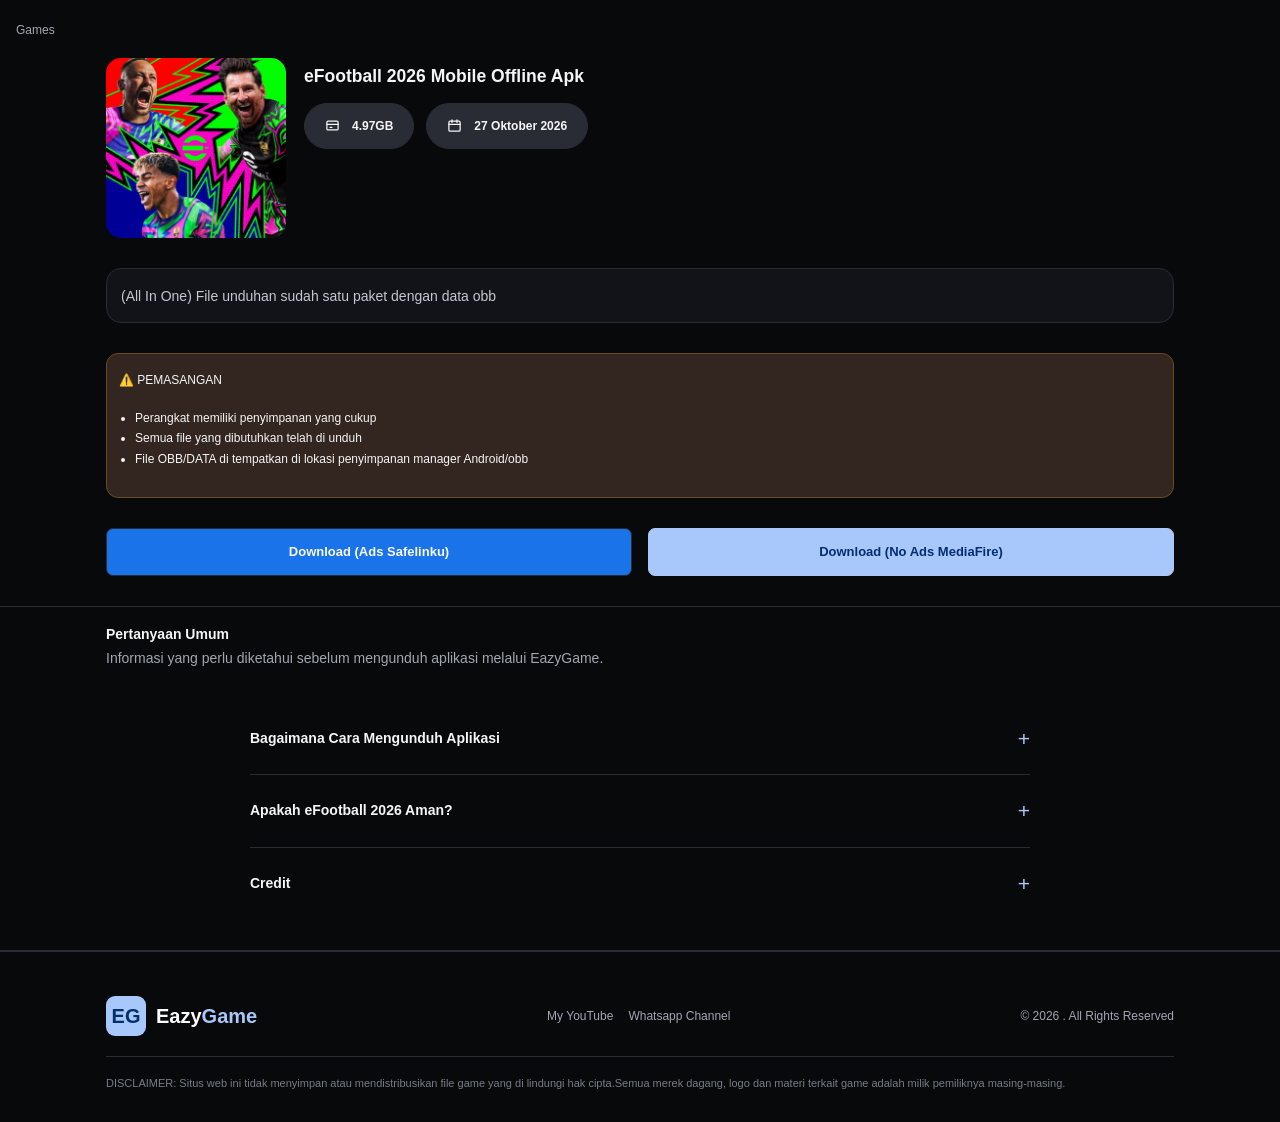
<file: efootball2026.html>
<!DOCTYPE html>
<html lang="id">

<head>
  <meta charset="UTF-8">
  <meta name="viewport" content="width=device-width, initial-scale=1">
  <title>Page Download</title>
  <link rel="stylesheet" href="style.css" />
</head>

<body>
  <div class="breadcrumb">
    <span>Games</span>
  </div>
  
  <section class="section section-border">
    <div class="container">
      
      <div class="separator">
        <img class="app-icon" border="0" src="./assets/ic-efootball2026.jpg" width="400" />
        
        <div class="app-info">
          <h3>
            eFootball 2026 Mobile Offline Apk
          </h3>
          
          <div class="metadata">
            
            <div class="meta-item">
              <svg viewBox="0 0 24 24" aria-hidden="true">
                <rect x="3" y="5" width="18" height="14" rx="2" />
                <path d="M3 10h18" />
                <path d="M8 15h3" />
              </svg>
              <span>4.97GB</span>
            </div>
            
            <div class="meta-item">
              <svg viewBox="0 0 24 24" aria-hidden="true">
                <rect x="3" y="5" width="18" height="16" rx="2" />
                <path d="M16 3v4M8 3v4M3 10h18" />
              </svg>
              <span>27 Oktober 2026</span>
            </div>
            
          </div>
        </div>
      </div>
      
      <div class="post">
        <span>(All In One) File unduhan sudah satu paket dengan data obb</span>
      </div>
      
      <div class="warning">
        <span>
          ⚠️ PEMASANGAN
          <ul>
            <li>Perangkat memiliki penyimpanan yang cukup</li>
            <li>Semua file yang dibutuhkan telah di unduh</li>
            <li>File OBB/DATA di tempatkan di lokasi penyimpanan manager Android/obb</li>
          </ul>
        </span>
      </div>
      
      
      <div class="panel">
        <a class="button primary" href="https://sfl.gl/vVkuJnE">
          Download (Ads Safelinku)
        </a>
        
        <a class="button" href="https://bayarlink.com/fd6aPa">
          Download (No Ads MediaFire)
        </a>
      </div>
      
    </div>
  </section>
  
  <!-- FAQ -->
  <section class="section section-border" id="faq">
    <div class="container">
      
      <div class="section-heading">
        <div class="eyebrow">Pertanyaan Umum</div>
        <p>
          Informasi yang perlu diketahui sebelum mengunduh
          aplikasi melalui EazyGame.
        </p>
      </div>
      
      <div class="faq">
        <details>
          <summary>Bagaimana Cara Mengunduh Aplikasi</summary>
          <p>
          <ol>
            <li>(Ads) Unduhan akan dimulai setelah melewati iklan Safelinku.</li>
            <li>(No Ads) Unduhan Langsung dimulai tanpa melewati iklan</li>
          </ol>
          </p>
        </details>
        
        <details>
          <summary>Apakah eFootball 2026 Aman?</summary>
          <p>
            100% aman, setiap build di modifikasi secara manual, di uji pada ponsel sungguhan dan di pindai sebelum dirilis,Tidak ada malware sama sekali
          </p>
        </details>
        
        <details>
          <summary>Credit</summary>
          <p>
            © Nyanmods & Bertwproxy
          </p>
        </details>
      </div>
      
    </div>
  </section>
  
  <!-- FOOTER -->
  <footer class="footer">
    <div class="container">
      
      <div class="footer-row">
        
        <a href="#home" class="brand">
          <span class="brand-icon">EG</span>
          <span style="color:white;">Eazy<em>Game</em></span>
        </a>
        
        <div class="footer-links">
          <a href="https://youtube.com/@kickgoalss?si=Hz1RUzX2TcdboWDl">My YouTube</a>
          <a href="https://whatsapp.com/channel/0029VbDRZhBJ3jutFcjB191I">Whatsapp Channel</a>
        </div>
        
        <span>
          © <span id="current-year">2026</span> . All Rights Reserved
        </span>
        
      </div>
      
      <div class="disclaimer">
        DISCLAIMER: Situs web ini tidak menyimpan atau mendistribusikan file game yang di lindungi hak cipta.Semua merek dagang, logo dan materi terkait game adalah milik pemiliknya masing-masing.
      </div>
      
    </div>
  </footer>
</body>

</html>
</file>
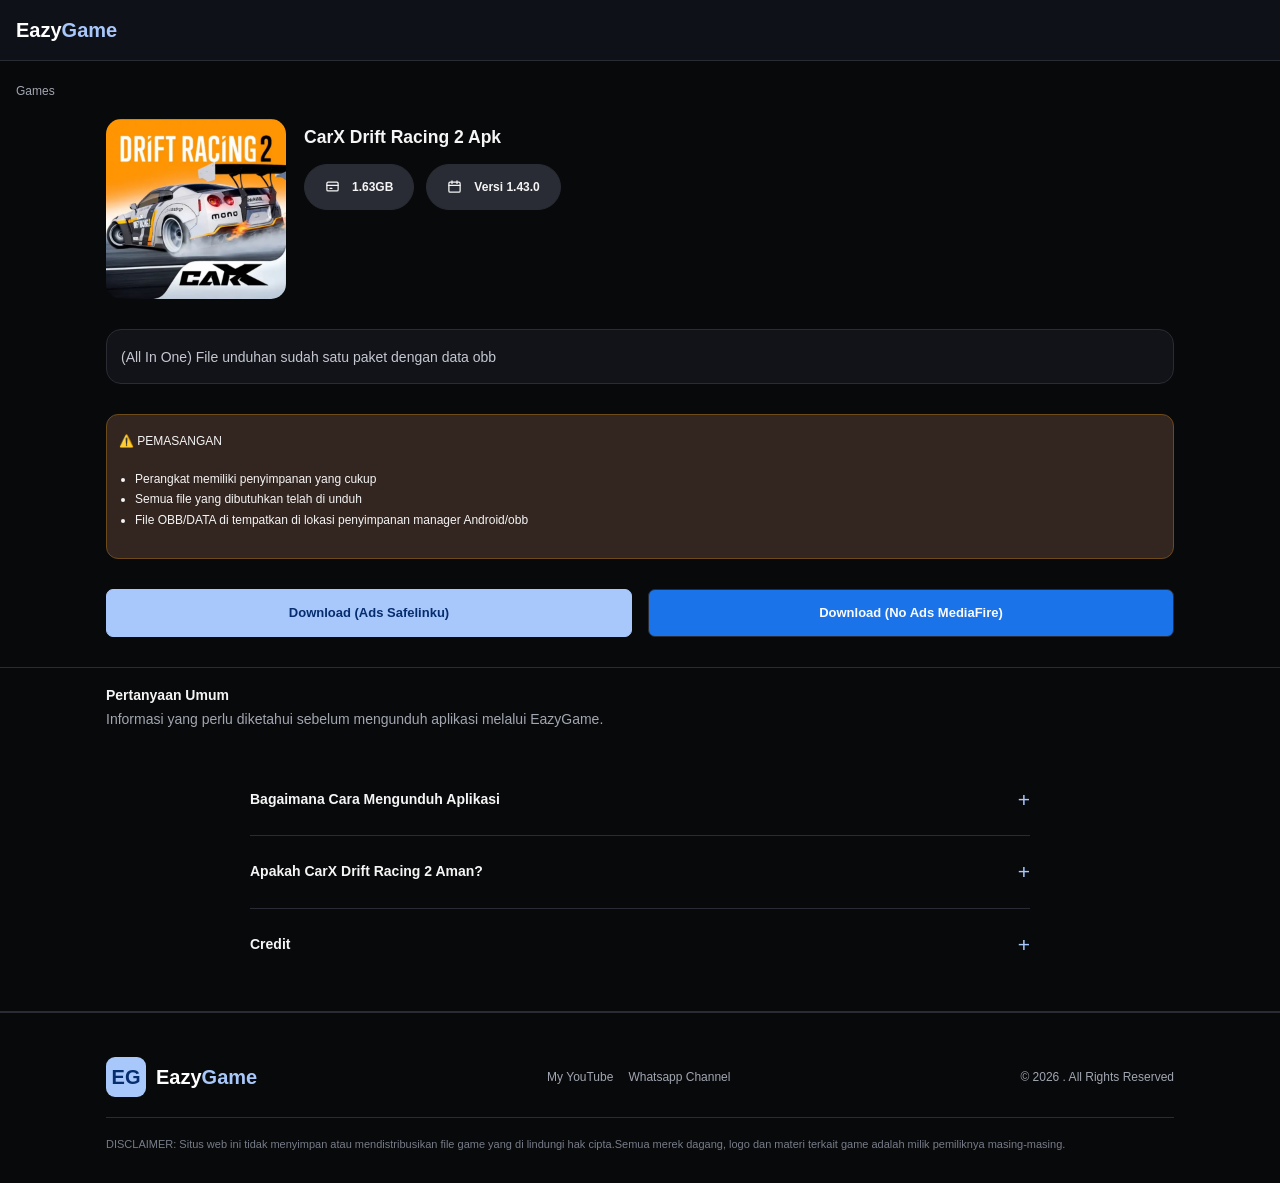
<file: car/carXdriving2.html>
<!DOCTYPE html>
<html lang="id">

<head>
  <meta charset="UTF-8">
  <meta name="viewport" content="width=device-width, initial-scale=1">
  <title>Page Download</title>
  <link rel="stylesheet" href="./../style.css" />
</head>

<body>
  <header class="site-header">
    <div class="navbar">
      <div class="brand">
        <span style="color:white;">Eazy<em>Game</em></span>
      </div>
    </div>
  </header>
  <div class="breadcrumb">
    <span>Games</span>
  </div>
  
  <section class="section section-border">
    <div class="container">
      
      <div class="separator">
        <img class="app-icon" border="0" src="./../assets/ic-carXd2.jpg" width="400" />
        
        <div class="app-info">
          <h3>
            CarX Drift Racing 2 Apk
          </h3>
          
          <div class="metadata">
            
            <div class="meta-item">
              <svg viewBox="0 0 24 24" aria-hidden="true">
                <rect x="3" y="5" width="18" height="14" rx="2" />
                <path d="M3 10h18" />
                <path d="M8 15h3" />
              </svg>
              <span>1.63GB</span>
            </div>
            
            <div class="meta-item">
              <svg viewBox="0 0 24 24" aria-hidden="true">
                <rect x="3" y="5" width="18" height="16" rx="2" />
                <path d="M16 3v4M8 3v4M3 10h18" />
              </svg>
              <span>Versi 1.43.0</span>
            </div>
            
          </div>
        </div>
      </div>
      
      <div class="post">
        <span>(All In One) File unduhan sudah satu paket dengan data obb</span>
      </div>
      
      <div class="warning">
        <span>
          ⚠️ PEMASANGAN
          <ul>
            <li>Perangkat memiliki penyimpanan yang cukup</li>
            <li>Semua file yang dibutuhkan telah di unduh</li>
            <li>File OBB/DATA di tempatkan di lokasi penyimpanan manager Android/obb</li>
          </ul>
        </span>
      </div>
      
      
      <div class="panel">
        <a class="button" href="https://sfl.gl/KgIOgLUL">
          Download (Ads Safelinku)
        </a>
        
        <a class="button primary" href="https://bayarlink.com/bmhFD8">
          Download (No Ads MediaFire)
        </a>
      </div>
      
    </div>
  </section>
  
  <!-- FAQ -->
  <section class="section section-border" id="faq">
    <div class="container">
      
      <div class="section-heading">
        <div class="eyebrow">Pertanyaan Umum</div>
        <p>
          Informasi yang perlu diketahui sebelum mengunduh
          aplikasi melalui EazyGame.
        </p>
      </div>
      
      <div class="faq">
        <details>
          <summary>Bagaimana Cara Mengunduh Aplikasi</summary>
          <p>
          <ol>
            <li>(Ads) Unduhan akan dimulai setelah melewati iklan Safelinku.</li>
            <li>(No Ads) Unduhan Langsung dimulai tanpa melewati iklan</li>
          </ol>
          </p>
        </details>
        
        <details>
          <summary>Apakah CarX Drift Racing 2 Aman?</summary>
          <p>
            100% aman, setiap build di modifikasi secara manual, di uji pada ponsel sungguhan dan di pindai sebelum dirilis,Tidak ada malware sama sekali
          </p>
        </details>
        
        <details>
          <summary>Credit</summary>
          <p>
            © AndnixSH - PlatinMods.com
          </p>
        </details>
      </div>
      
    </div>
  </section>
  
  <!-- FOOTER -->
  <footer class="footer">
    <div class="container">
      
      <div class="footer-row">
        
        <a href="#home" class="brand">
          <span class="brand-icon">EG</span>
          <span style="color:white;">Eazy<em>Game</em></span>
        </a>
        
        <div class="footer-links">
          <a href="https://youtube.com/@kickgoalss?si=Hz1RUzX2TcdboWDl">My YouTube</a>
          <a href="https://whatsapp.com/channel/0029VbDRZhBJ3jutFcjB191I">Whatsapp Channel</a>
        </div>
        
        <span>
          © <span id="current-year">2026</span> . All Rights Reserved
        </span>
        
      </div>
      
      <div class="disclaimer">
        DISCLAIMER: Situs web ini tidak menyimpan atau mendistribusikan file game yang di lindungi hak cipta.Semua merek dagang, logo dan materi terkait game adalah milik pemiliknya masing-masing.
      </div>
      
    </div>
  </footer>
</body>

</html>
</file>
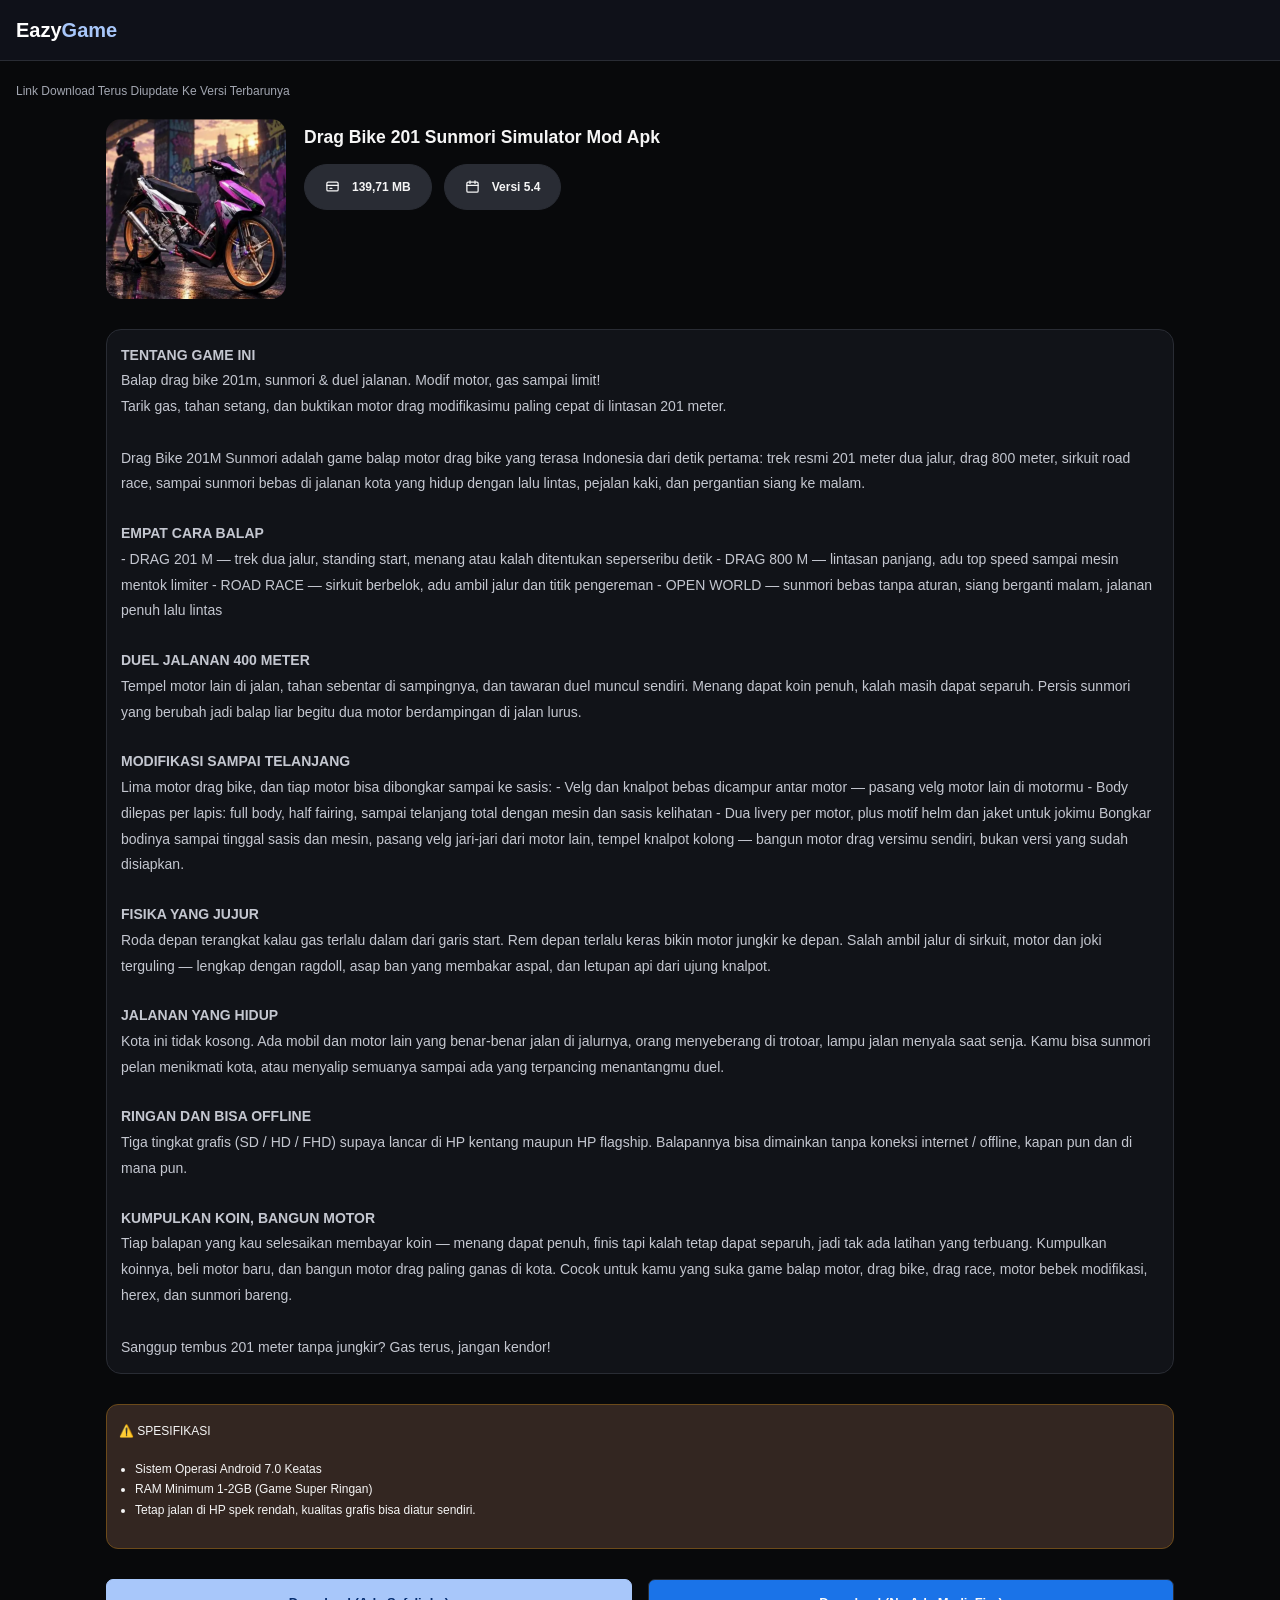
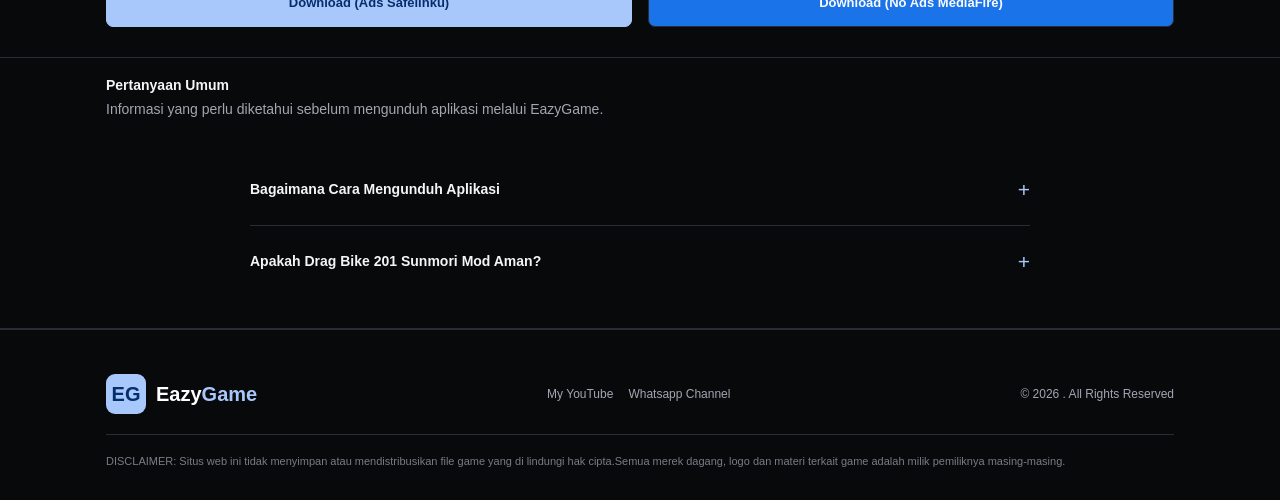
<file: download/drag-bike201-simulator.html>
<!DOCTYPE html>
<html lang="id">

<head>
  <meta charset="UTF-8">
  <meta name="viewport" content="width=device-width, initial-scale=1">
  <title>Page Download</title>
  <link rel="stylesheet" href="./../style.css" />
</head>

<body>
  <header class="site-header">
    <div class="navbar">
      <div class="brand">
        <span style="color:white;">Eazy<em>Game</em></span>
      </div>
    </div>
  </header>
  
  <div class="breadcrumb">
    <span>Link Download Terus Diupdate Ke Versi Terbarunya</span>
  </div>
  
  <section class="section section-border">
    <div class="container">
      
      <div class="separator">
        <img class="app-icon" border="0" src="./../assets/ic-dragbike201.jpg" width="400" />
        
        <div class="app-info">
          <h3>
            Drag Bike 201 Sunmori Simulator Mod Apk
          </h3>
          
          <div class="metadata">
            
            <div class="meta-item">
              <svg viewBox="0 0 24 24" aria-hidden="true">
                <rect x="3" y="5" width="18" height="14" rx="2" />
                <path d="M3 10h18" />
                <path d="M8 15h3" />
              </svg>
              <span>139,71 MB</span>
            </div>
            
            <div class="meta-item">
              <svg viewBox="0 0 24 24" aria-hidden="true">
                <rect x="3" y="5" width="18" height="16" rx="2" />
                <path d="M16 3v4M8 3v4M3 10h18" />
              </svg>
              <span>Versi 5.4</span>
            </div>
            
          </div>
        </div>
      </div>
      
      <div class="post">
        <span>
          <h4>TENTANG GAME INI</h4> Balap drag bike 201m, sunmori & duel jalanan. Modif motor, gas sampai limit!
          <br />
          Tarik gas, tahan setang, dan buktikan motor drag modifikasimu paling cepat di lintasan 201 meter.
          <br />
          <br />
          Drag Bike 201M Sunmori adalah game balap motor drag bike yang terasa Indonesia dari detik pertama: trek resmi 201 meter dua jalur, drag 800 meter, sirkuit road race, sampai sunmori bebas di jalanan kota yang hidup dengan lalu lintas, pejalan kaki, dan pergantian siang ke malam.
          <br />
          <br />
          <h4>EMPAT CARA BALAP</h4>
          - DRAG 201 M — trek dua jalur, standing start, menang atau kalah ditentukan seperseribu detik
          - DRAG 800 M — lintasan panjang, adu top speed sampai mesin mentok limiter
          - ROAD RACE — sirkuit berbelok, adu ambil jalur dan titik pengereman
          - OPEN WORLD — sunmori bebas tanpa aturan, siang berganti malam, jalanan penuh lalu lintas
          <br />
          <br />
          <h4>DUEL JALANAN 400 METER</h4>
          Tempel motor lain di jalan, tahan sebentar di sampingnya, dan tawaran duel muncul sendiri. Menang dapat koin penuh, kalah masih dapat separuh. Persis sunmori yang berubah jadi balap liar begitu dua motor berdampingan di jalan lurus.
          <br />
          <br />
          <h4>MODIFIKASI SAMPAI TELANJANG</h4>
          Lima motor drag bike, dan tiap motor bisa dibongkar sampai ke sasis:
          - Velg dan knalpot bebas dicampur antar motor — pasang velg motor lain di motormu
          - Body dilepas per lapis: full body, half fairing, sampai telanjang total dengan mesin dan sasis kelihatan
          - Dua livery per motor, plus motif helm dan jaket untuk jokimu
          
          Bongkar bodinya sampai tinggal sasis dan mesin, pasang velg jari-jari dari motor lain, tempel knalpot kolong — bangun motor drag versimu sendiri, bukan versi yang sudah disiapkan.
          <br />
          <br />
          <h4>FISIKA YANG JUJUR</h4>
          Roda depan terangkat kalau gas terlalu dalam dari garis start. Rem depan terlalu keras bikin motor jungkir ke depan. Salah ambil jalur di sirkuit, motor dan joki terguling — lengkap dengan ragdoll, asap ban yang membakar aspal, dan letupan api dari ujung knalpot.
          <br />
          <br />
          <h4>JALANAN YANG HIDUP</h4>
          Kota ini tidak kosong. Ada mobil dan motor lain yang benar-benar jalan di jalurnya, orang menyeberang di trotoar, lampu jalan menyala saat senja. Kamu bisa sunmori pelan menikmati kota, atau menyalip semuanya sampai ada yang terpancing menantangmu duel.
          <br />
          <br />
          <h4>RINGAN DAN BISA OFFLINE</h4>
          Tiga tingkat grafis (SD / HD / FHD) supaya lancar di HP kentang maupun HP flagship. Balapannya bisa dimainkan tanpa koneksi internet / offline, kapan pun dan di mana pun.
          <br />
          <br />
          <h4>KUMPULKAN KOIN, BANGUN MOTOR</h4>
          Tiap balapan yang kau selesaikan membayar koin — menang dapat penuh, finis tapi kalah tetap dapat separuh, jadi tak ada latihan yang terbuang. Kumpulkan koinnya, beli motor baru, dan bangun motor drag paling ganas di kota.
          
          Cocok untuk kamu yang suka game balap motor, drag bike, drag race, motor bebek modifikasi, herex, dan sunmori bareng.
         <br />
         <br />
          Sanggup tembus 201 meter tanpa jungkir? Gas terus, jangan kendor!
        </span>
      </div>
      
      <div class="warning">
        <span>
          ⚠️ SPESIFIKASI
          <ul>
            <li>Sistem Operasi Android 7.0 Keatas</li>
            <li>RAM Minimum 1-2GB (Game Super Ringan)</li>
            <li>Tetap jalan di HP spek rendah, kualitas grafis bisa diatur sendiri.</li>
          </ul>
        </span>
      </div>
      
      
      <div class="panel">
        <a class="button" href="https://sfl.gl/typ6">
          Download (Ads Safelinku)
        </a>
        
        <a class="button primary" href="https://bayarlink.com/NbGsmP">
          Download (No Ads MediaFire)
        </a>
      </div>
      
    </div>
  </section>
  
  <!-- FAQ -->
  <section class="section section-border" id="faq">
    <div class="container">
      
      <div class="section-heading">
        <div class="eyebrow">Pertanyaan Umum</div>
        <p>
          Informasi yang perlu diketahui sebelum mengunduh
          aplikasi melalui EazyGame.
        </p>
      </div>
      
      <div class="faq">
        <details>
          <summary>Bagaimana Cara Mengunduh Aplikasi</summary>
          <p>
          <ol>
            <li>(Ads) Unduhan akan dimulai setelah melewati iklan Safelinku.</li>
            <li>(No Ads) Unduhan Langsung dimulai tanpa melewati iklan. Kenapa berbayar? Menyimpan file di MediaFire memerlukan biaya tambahan jika sudah melewati batas storage</li>
          </ol>
          </p>
        </details>
        
        <details>
          <summary>Apakah Drag Bike 201 Sunmori  Mod Aman?</summary>
          <p>
            100% aman, setiap build di modifikasi secara manual, di uji pada ponsel sungguhan dan di pindai sebelum dirilis,Tidak ada malware sama sekali
          </p>
        </details>
      </div>
      
    </div>
  </section>
  
  <!-- FOOTER -->
  <footer class="footer">
    <div class="container">
      
      <div class="footer-row">
        
        <a href="#home" class="brand">
          <span class="brand-icon">EG</span>
          <span style="color:white;">Eazy<em>Game</em></span>
        </a>
        
        <div class="footer-links">
          <a href="https://youtube.com/@kickgoalss?si=Hz1RUzX2TcdboWDl">My YouTube</a>
          <a href="https://whatsapp.com/channel/0029VbDRZhBJ3jutFcjB191I">Whatsapp Channel</a>
        </div>
        
        <span>
          © <span id="current-year">2026</span> . All Rights Reserved
        </span>
        
      </div>
      
      <div class="disclaimer">
        DISCLAIMER: Situs web ini tidak menyimpan atau mendistribusikan file game yang di lindungi hak cipta.Semua merek dagang, logo dan materi terkait game adalah milik pemiliknya masing-masing.
      </div>
      
    </div>
  </footer>
</body>

</html>
</file>
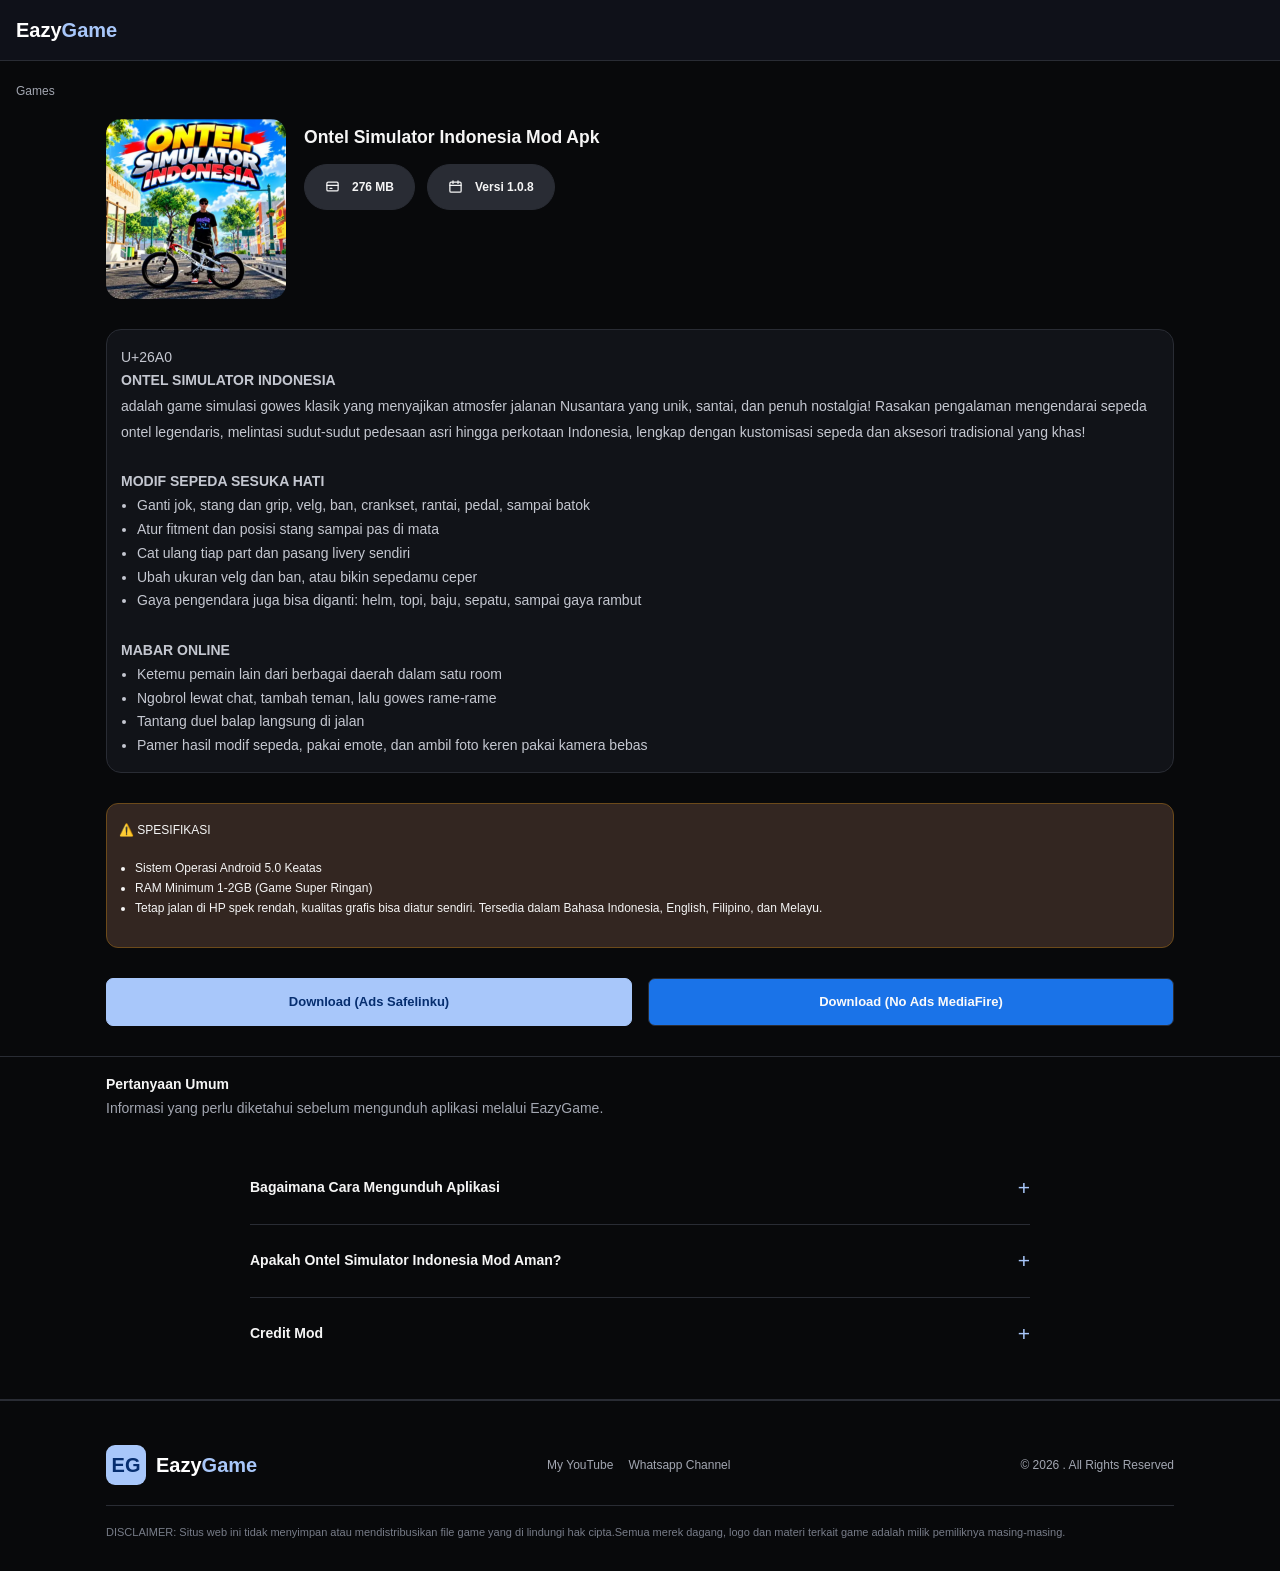
<file: download/ontel-simulator-indonesia.html>
<!DOCTYPE html>
<html lang="id">

<head>
  <meta charset="UTF-8">
  <meta name="viewport" content="width=device-width, initial-scale=1">
  <title>Page Download</title>
  <link rel="stylesheet" href="./../style.css" />
</head>

<body>
  <header class="site-header">
    <div class="navbar">
      <div class="brand">
        <span style="color:white;">Eazy<em>Game</em></span>
      </div>
    </div>
  </header>
  
  <div class="breadcrumb">
    <span>Games</span>
  </div>
  
  <section class="section section-border">
    <div class="container">
      
      <div class="separator">
        <img class="app-icon" border="0" src="./../assets/ic-ontel-s-i.jpg" width="400" />
        
        <div class="app-info">
          <h3>
            Ontel Simulator Indonesia Mod Apk
          </h3>
          
          <div class="metadata">
            
            <div class="meta-item">
              <svg viewBox="0 0 24 24" aria-hidden="true">
                <rect x="3" y="5" width="18" height="14" rx="2" />
                <path d="M3 10h18" />
                <path d="M8 15h3" />
              </svg>
              <span>276 MB</span>
            </div>
            
            <div class="meta-item">
              <svg viewBox="0 0 24 24" aria-hidden="true">
                <rect x="3" y="5" width="18" height="16" rx="2" />
                <path d="M16 3v4M8 3v4M3 10h18" />
              </svg>
              <span>Versi 1.0.8</span>
            </div>
            
          </div>
        </div>
      </div>
      
      <div class="post">
        <span>
U+26A0
          <h4>ONTEL SIMULATOR INDONESIA</h4> adalah game simulasi gowes klasik yang menyajikan atmosfer jalanan Nusantara yang unik, santai, dan penuh nostalgia! Rasakan pengalaman mengendarai sepeda ontel legendaris, melintasi sudut-sudut pedesaan asri hingga perkotaan Indonesia, lengkap dengan kustomisasi sepeda dan aksesori tradisional yang khas!
          <br />
          <br />
          <h4>MODIF SEPEDA SESUKA HATI</h4>
          <ul>
            <li>Ganti jok, stang dan grip, velg, ban, crankset, rantai, pedal, sampai batok</li>
            <li>Atur fitment dan posisi stang sampai pas di mata</li>
            <li>Cat ulang tiap part dan pasang livery sendiri</li>
            <li>Ubah ukuran velg dan ban, atau bikin sepedamu ceper</li>
            <li>Gaya pengendara juga bisa diganti: helm, topi, baju, sepatu, sampai gaya rambut</li>
          </ul>
          <br/>
          <h4>MABAR ONLINE</h4>
          <ul>
            <li>Ketemu pemain lain dari berbagai daerah dalam satu room</li>
            <li>Ngobrol lewat chat, tambah teman, lalu gowes rame-rame</li>
            <li>Tantang duel balap langsung di jalan</li>
            <li>Pamer hasil modif sepeda, pakai emote, dan ambil foto keren pakai kamera bebas</li>
          </ul>
        </span>
      </div>
      
      <div class="warning">
        <span>
          ⚠️ SPESIFIKASI
          <ul>
            <li>Sistem Operasi Android 5.0 Keatas</li>
            <li>RAM Minimum 1-2GB (Game Super Ringan)</li>
            <li>Tetap jalan di HP spek rendah, kualitas grafis bisa diatur sendiri.
Tersedia dalam Bahasa Indonesia, English, Filipino, dan Melayu.</li>
          </ul>
        </span>
      </div>
      
      
      <div class="panel">
        <a class="button" href="https://sfl.gl/5Mdgt49">
          Download (Ads Safelinku)
        </a>
        
        <a class="button primary" href="https://bayarlink.com/AasjyH">
          Download (No Ads MediaFire)
        </a>
      </div>
      
    </div>
  </section>
  
  <!-- FAQ -->
  <section class="section section-border" id="faq">
    <div class="container">
      
      <div class="section-heading">
        <div class="eyebrow">Pertanyaan Umum</div>
        <p>
          Informasi yang perlu diketahui sebelum mengunduh
          aplikasi melalui EazyGame.
        </p>
      </div>
      
      <div class="faq">
        <details>
          <summary>Bagaimana Cara Mengunduh Aplikasi</summary>
          <p>
          <ol>
            <li>(Ads) Unduhan akan dimulai setelah melewati iklan Safelinku.</li>
            <li>(No Ads) Unduhan Langsung dimulai tanpa melewati iklan</li>
          </ol>
          </p>
        </details>
        
        <details>
          <summary>Apakah Ontel Simulator Indonesia Mod Aman?</summary>
          <p>
            100% aman, setiap build di modifikasi secara manual, di uji pada ponsel sungguhan dan di pindai sebelum dirilis,Tidak ada malware sama sekali
          </p>
        </details>
        
        <details>
          <summary>Credit Mod</summary>
          <p>
            © Sarden Ikan
          </p>
        </details>
      </div>
      
    </div>
  </section>
  
  <!-- FOOTER -->
  <footer class="footer">
    <div class="container">
      
      <div class="footer-row">
        
        <a href="#home" class="brand">
          <span class="brand-icon">EG</span>
          <span style="color:white;">Eazy<em>Game</em></span>
        </a>
        
        <div class="footer-links">
          <a href="https://youtube.com/@kickgoalss?si=Hz1RUzX2TcdboWDl">My YouTube</a>
          <a href="https://whatsapp.com/channel/0029VbDRZhBJ3jutFcjB191I">Whatsapp Channel</a>
        </div>
        
        <span>
          © <span id="current-year">2026</span> . All Rights Reserved
        </span>
        
      </div>
      
      <div class="disclaimer">
        DISCLAIMER: Situs web ini tidak menyimpan atau mendistribusikan file game yang di lindungi hak cipta.Semua merek dagang, logo dan materi terkait game adalah milik pemiliknya masing-masing.
      </div>
      
    </div>
  </footer>
</body>

</html>
</file>
<file: style.css>
:root {
    --bg: #08090b;
    --surface: #111318;
    --surface2: #171920;
    --line: #292c34;
    --text: #f5f5f5;
    --textAccent: #062E6F;
    --muted: #a2a6b1;
    --accent: #A8C7FA;
}

* {
    box-sizing: border-box;
    margin: 0;
    padding: 0;
    -webkit-tap-highlight-color: transparent;
    -webkit-touch-callout: none;
}

body {
    background: var(--bg);
    color: var(--text);
    font-family: Arial, Helvetica, sans-serif;
    line-height: 1.7;
    font-size: 15px;
}

html {
    scroll-behavior: smooth;
    scroll-padding-top: 90px;
}

a {
    text-decoration: none;
    color: inherit;
}

a,
button,
img {
    user-select: none;
    -webkit-user-select: none;
    -webkit-user-drag: none;
}

ul {
    padding-left: 16px;
}

.site-header {
    position: sticky;
    top: 0;
    z-index: 9999;
    width: 100%;
    background: rgba(17, 19, 27, 0.93);
    border-bottom: 1px solid var(--line);
    backdrop-filter: blur(0px);
    -webkit-backdrop-filter: blur(0px);
}

.navbar {
    min-height: 60px;
    display: flex;
    align-items: center;
    justify-content: space-between;
    gap: 20px;
    
}

.navbar .brand {
    margin-left: 16px;
}

.breadcrumb {
    padding-top: 16px;
    padding-left: 16px;
}

.breadcrumb span {
    font-size: 12px;
    color: var(--muted);
}

.separator {
    display: flex;
    align-items: flex-start;
    gap: 18px;
    margin-bottom: 30px;
}

.separator .app-icon {
    width: 180px;
    height: 180px;
    border-radius: 15px;
    flex-shrink: 0;
    object-fit: cover;
}

.separator .app-info h3 {
    line-height: 1.2;
    margin: 8px 0 16px;
    font-weight: 750;
    overflow-wrap: anywhere;
}

/* Ukuran file dan tanggal */
.metadata {
    display: flex;
    align-items: center;
    flex-wrap: wrap;
    gap: 12px
}

.meta-item {
    background: var(--line);
    border: 1px solid var(--line);
    border-radius: 40px;
    display: inline-flex;
    align-items: center;
    gap: 12px;
    white-space: nowrap;
    padding: 12px 20px;
    font-size: 12px;
    font-weight: 700;
}

.meta-item svg {
    width: 15px;
    height: 15px;
    flex-shrink: 0;
    fill: none;
    stroke: currentColor;
    stroke-width: 2;
    stroke-linecap: round;
    stroke-linejoin: round;
}

/* SECTION */
.section {
    padding-bottom: 30px;
}

.section-border {
    border-bottom: 1px solid var(--line);
}

.section-heading {
    margin-bottom: 32px;
}

.section-heading h2 {
    margin: 10px 0;
    font-size: clamp(27px, 4vw, 39px);
    letter-spacing: -1.2px;
    line-height: 1.2;
}

.section-heading p {
    max-width: 650px;
    color: var(--muted);
    font-size: 14px;
}


.container {
    width: 100%;
    max-width: 1100px;
    margin: auto;
    padding-top: 16px;
    padding-left: 16px;
    padding-right: 16px;
}

.panel {
    display: flex;
    /* flex-direction: column; */
    gap: 16px;
}

.button {
    width: 100%;
    display: inline-flex;
    align-items: center;
    justify-content: center;
    gap: 8px;
    padding: 12px 19px;
    border: 1px solid var(--accent);
    border-radius: 7px;
    background: var(--accent);
    color: var(--textAccent);
    font-size: 13px;
    font-weight: 800;
    cursor: pointer;
    transition: opacity 0.2s, transform 0.2s;
}

.button:hover {
    opacity: 0.86;
    transform: translateY(-2px);
}

.button.primary {
    background: #1A73E8;
    border-color: var(--line);
    color: #fafafa;
}

.warning {
    padding: 12px;
    background: #332621;
    border: 1px solid #6C4A1A;
    border-radius: 12px;
    margin-bottom: 30px;
}

.warning span {
    font-size: 12px;
}

.warning span ul {
    padding: 16px;
}

.post {
    padding: 14px;
    border: 1px solid var(--line);
    background: #111318;
    border-radius: 15px;
    margin-bottom: 30px;
}

.post span {
    font-size: 14px;
    color: #C4C7D0;
}

.eyebrow {
    font-size: 14px;
    font-weight: 800;
}

/* FAQ */
.faq {
    max-width: 780px;
    margin: auto;
}

.faq details:last-child {
    border-bottom: none;
}

details {
    padding: 18px 0;
    border-bottom: 1px solid var(--line);
}

summary {
    align-items: center;
    display: flex;
    justify-content: space-between;
    gap: 15px;
    cursor: pointer;
    list-style: none;
    font-size: 14px;
    font-weight: 700;
}

summary::-webkit-details-marker {
    display: none;
}

summary::after {
    content: "+";
    color: var(--accent);
    font-size: 21px;
    font-weight: 400;
}

details[open] summary::after {
    content: "−";
}

details p {
    margin-top: 13px;
    color: var(--muted);
    font-size: 13px;
    line-height: 1.9;
}

details ol {
    padding-left: 16px;
}

details li {
    color: var(--muted);
    font-size: 13px;
}

/* FOOTER */
.footer {
    padding: 28px 0;
    border-top: 1px solid var(--line);
    color: var(--muted);
    font-size: 12px;
}

.brand {
    display: flex;
    align-items: center;
    font-size: 20px;
    font-weight: 900;
    white-space: nowrap;
    gap: 10px;
}

.brand-icon {
    width: 40px;
    height: 40px;
    font-size: 20px;
    font-weight: 900;
    color: var(--textAccent);
    background: var(--accent);
    border-radius: 9px;
    place-items: center;
    display: grid;
}

.brand em {
    font-style: normal;
    color: var(--accent);
}

.footer-row {
    display: flex;
    align-items: center;
    justify-content: space-between;
    flex-wrap: wrap;
    gap: 15px;
}

.footer-links {
    display: flex;
    flex-wrap: wrap;
    gap: 15px;
}

.footer a:hover {
    color: var(--accent);
}

.disclaimer {
    margin-top: 20px;
    padding-top: 16px;
    border-top: 1px solid var(--line);
    color: #777c88;
    font-size: 11px;
    line-height: 1.9;
}




/* MOBILE */
@media (max-width: 760px) {
    .separator .app-icon {
        width: 100px;
        height: 100px;
    }
    
    .metadata {
        gap: 8px;
    }
    
    .meta-item {
        gap: 7px;
        padding: 5px 10px;
        font-size: 11px;
    }
    
    .meta-item svg {
        width: 14px;
        height: 14px;
    }
    
    .panel {
        flex-direction: column;
    }
}
</file>
